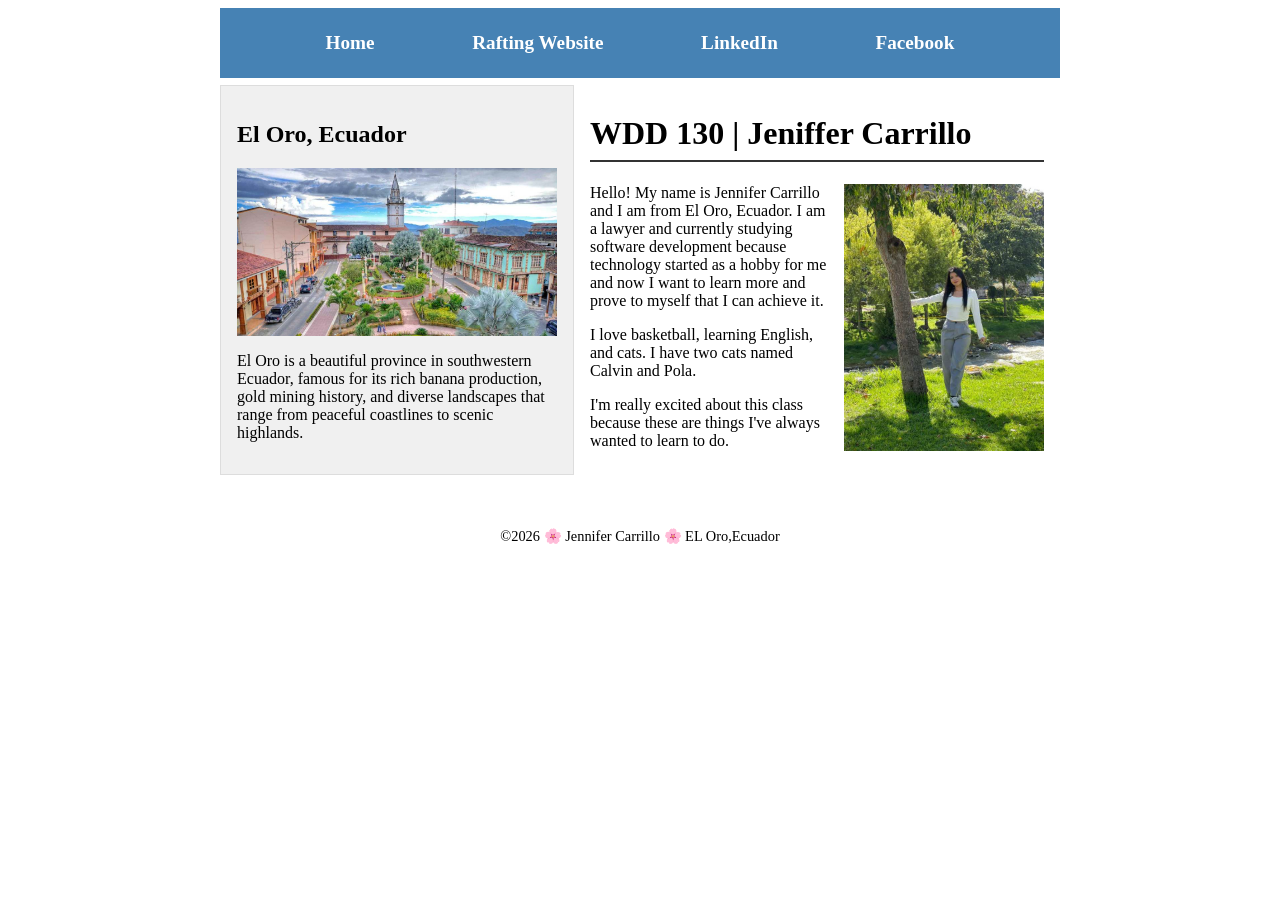
<file: index.html>
<!DOCTYPE html>
<html lang="en">

<head>
    <meta charset="UTF-8">
    <meta name="viewport" content="width=device-width, initial-scale=1.0">
    <title>WDD 130 | Jeniffer Carrillo</title>
    <meta name="description"
      content="Home page for WDD 130 course, featuring profile details and information about El Oro, Ecuador.">
    <meta name="author" content="Jeniffer Carrillo">
    <link rel="stylesheet" href="styles/styles.css">
</head>

<body>
    <header>
        <nav>
            <a href="#">Home</a>
            <a href="wwr/">Rafting Website</a>
            <a href="https://linkedin.com">LinkedIn</a>
            <a href="https://facebook.com">Facebook</a>
        </nav>
    </header>

    <div class="grid">
        <aside>
            <h2>El Oro, Ecuador</h2>
            <img src="images/el-oro-ecuador.jpg"
              alt="Beautiful landscape or landmark of El Oro, Ecuador">
            <p>El Oro is a beautiful province in southwestern Ecuador, famous for its rich banana
                production, gold mining history, and diverse landscapes that range from peaceful
                coastlines to scenic highlands.</p>
        </aside>

        <main>
            <h1>WDD 130 | Jeniffer Carrillo</h1>
            <img src="images/profile.jpg" alt="Jennifer Carrillo Profile Picture" width="200">
            <p>Hello! My name is Jennifer Carrillo and I am from El Oro, Ecuador. I am a lawyer and
                currently studying software development because technology started as a hobby for me
                and now I want to learn more and prove to myself that I can achieve it.</p>
            <p>I love basketball, learning English, and cats. I have two cats named Calvin and Pola.
            </p>
            <p>I'm really excited about this class because these are things I've always wanted to
                learn to do.</p>
        </main>
    </div>

    <footer>
        <p>&copy;2026 🌸 Jennifer Carrillo 🌸 EL Oro,Ecuador</p>
    </footer>
</body>

</html>
</file>
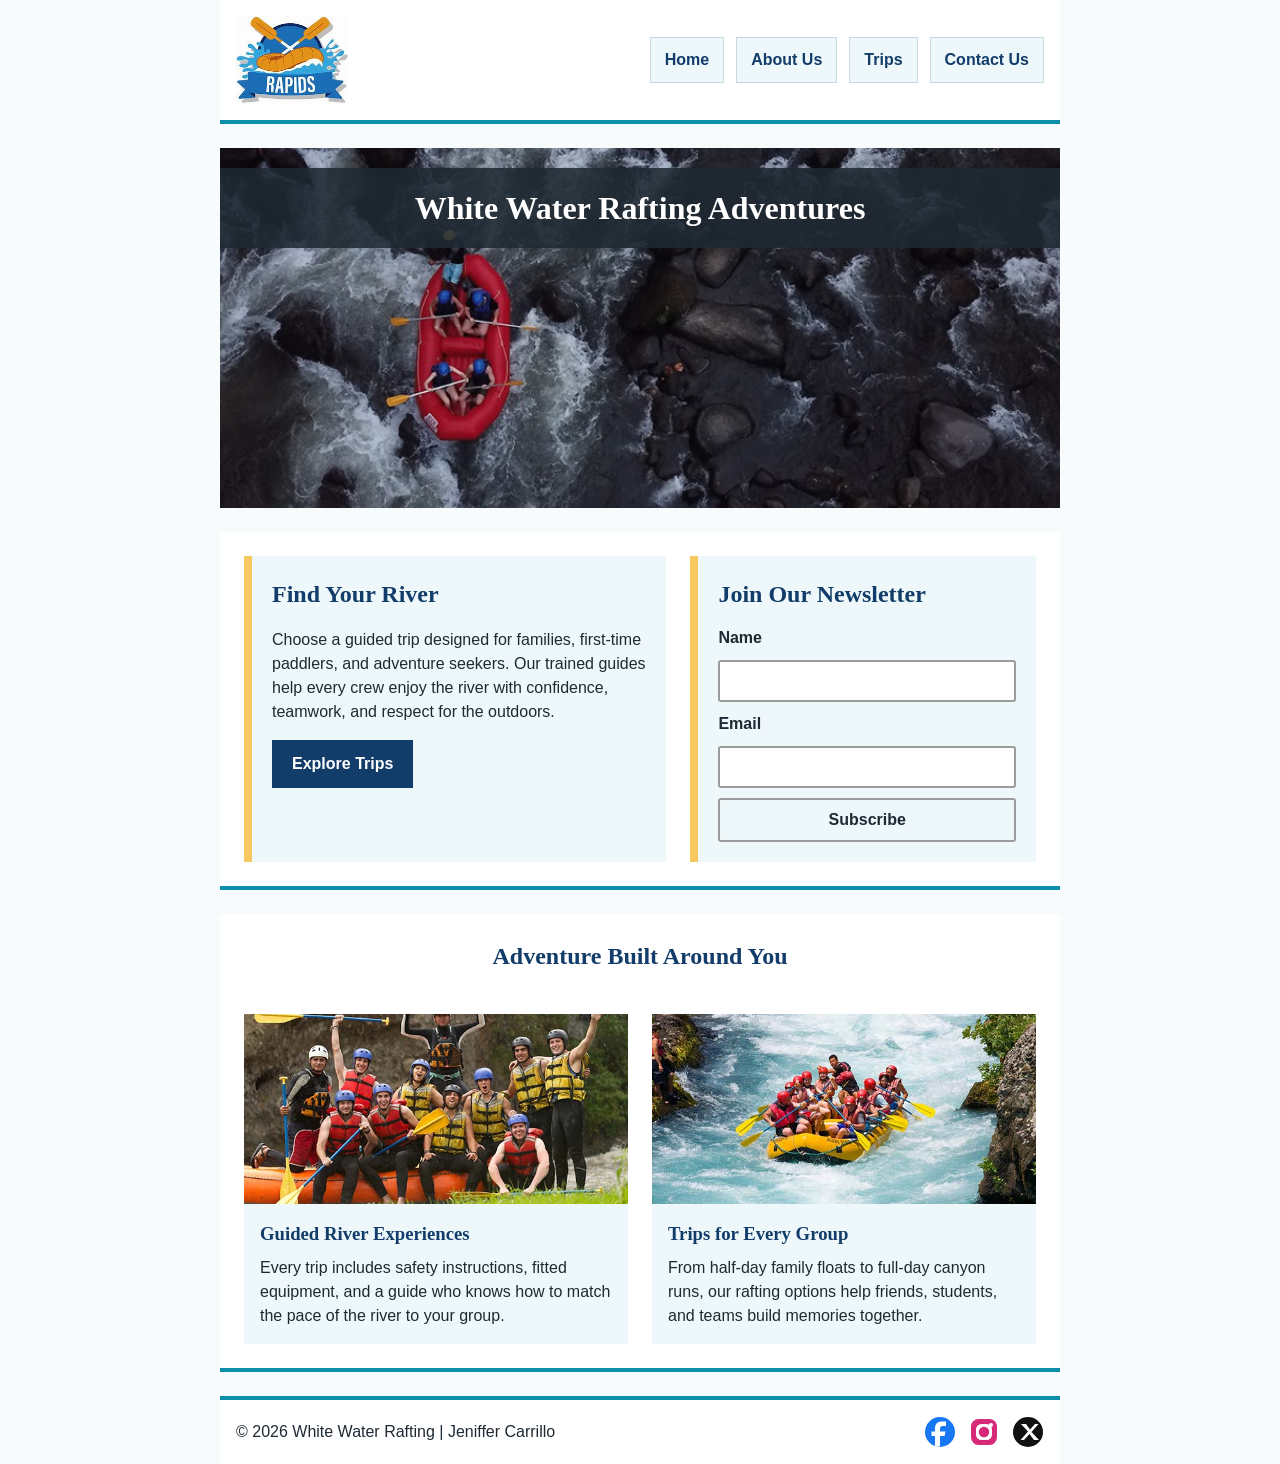
<file: wwr/index.html>
<!DOCTYPE html>
<html lang="en-US">

<head>
  <meta charset="UTF-8">
  <meta name="viewport" content="width=device-width, initial-scale=1.0">
  <meta name="description"
    content="Plan a whitewater rafting adventure with safe guides, scenic rivers, trip options, and outdoor experiences for every group.">
  <meta name="author" content="Jeniffer Carrillo">
  <title>Home | White Water Rafting</title>
  <link rel="stylesheet" href="styles/rafting.css">
</head>

<body>
  <header>
    <img src="images/rapids-logo.jpeg" alt="Rapids rafting logo">
    <nav>
      <ul>
        <li><a href="index.html">Home</a></li>
        <li><a href="about.html">About Us</a></li>
        <li><a href="trips.html">Trips</a></li>
        <li><a href="contact.html">Contact Us</a></li>
      </ul>
    </nav>
  </header>
  <main>
    <div class="hero home-hero">
      <img src="images/rafting16_1024.jpg"
        alt="Aerial view of a rafting crew navigating rocky whitewater rapids">
      <h1>White Water Rafting Adventures</h1>
    </div>
    <section class="home-intro">
      <div>
        <h2>Find Your River</h2>
        <p>
          Choose a guided trip designed for families, first-time paddlers, and adventure seekers.
          Our trained guides help every crew enjoy the river with confidence, teamwork, and respect
          for the outdoors.
        </p>
        <a class="cta-link" href="trips.html">Explore Trips</a>
      </div>
      <form class="newsletter">
        <h2>Join Our Newsletter</h2>
        <label for="newsletter-name">Name</label>
        <input type="text" id="newsletter-name" name="newsletter-name" required>

        <label for="newsletter-email">Email</label>
        <input type="email" id="newsletter-email" name="newsletter-email" required>

        <button type="submit">Subscribe</button>
      </form>
    </section>
    <section class="purpose-grid">
      <h2>Adventure Built Around You</h2>
      <article>
        <img src="images/rafting59_600.jpg"
          alt="Happy rafting team celebrating beside the river after a trip">
        <div>
          <h3>Guided River Experiences</h3>
          <p>
            Every trip includes safety instructions, fitted equipment, and a guide who knows how to
            match the pace of the river to your group.
          </p>
        </div>
      </article>
      <article>
        <img src="images/rafting53_600.jpg"
          alt="Rafting group paddling through bright blue whitewater">
        <div>
          <h3>Trips for Every Group</h3>
          <p>
            From half-day family floats to full-day canyon runs, our rafting options help friends,
            students, and teams build memories together.
          </p>
        </div>
      </article>
    </section>
  </main>
  <footer>
    <p>&copy; 2026 White Water Rafting | Jeniffer Carrillo</p>
    <nav class="socialmedia">
      <a href="https://facebook.com">
        <img src="images/facebook.svg" alt="Facebook">
      </a>
      <a href="https://instagram.com">
        <img src="images/instagram.svg" alt="Instagram">
      </a>
      <a href="https://x.com">
        <img src="images/x-social-media-icon.svg" alt="X">
      </a>
    </nav>
  </footer>
</body>

</html>
</file>
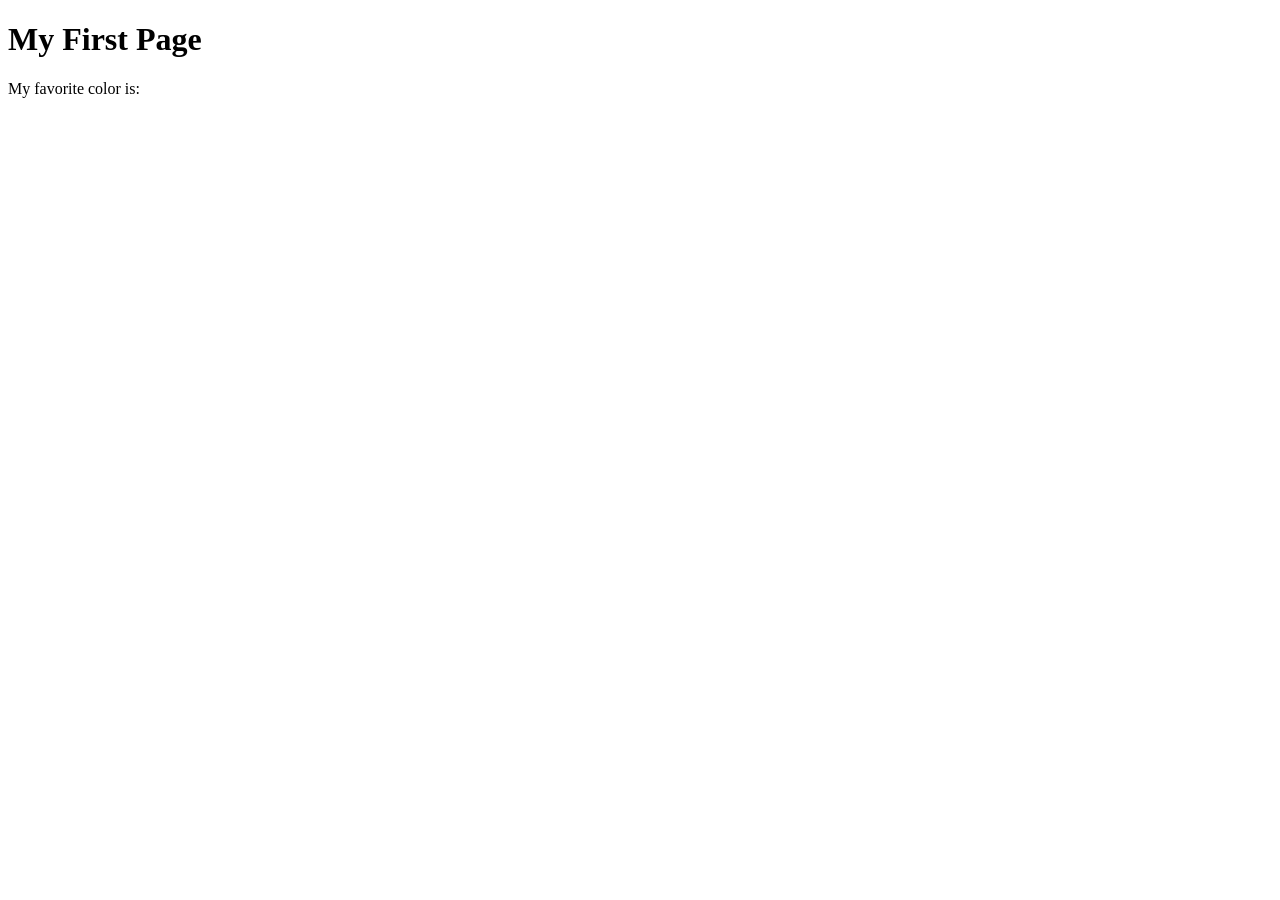
<file: week01/first-page.html>
<!DOCTYPE html>
<html lang="en">
<head>
    <meta charset="UTF-8">
    <meta name="viewport" content="width=device-width, initial-scale=1.0">
    <title>My First Page</title>
</head>
<body>
    <h1>My First Page</h1>
    <p>My favorite color is: </p>
</body>
</html>
</file>
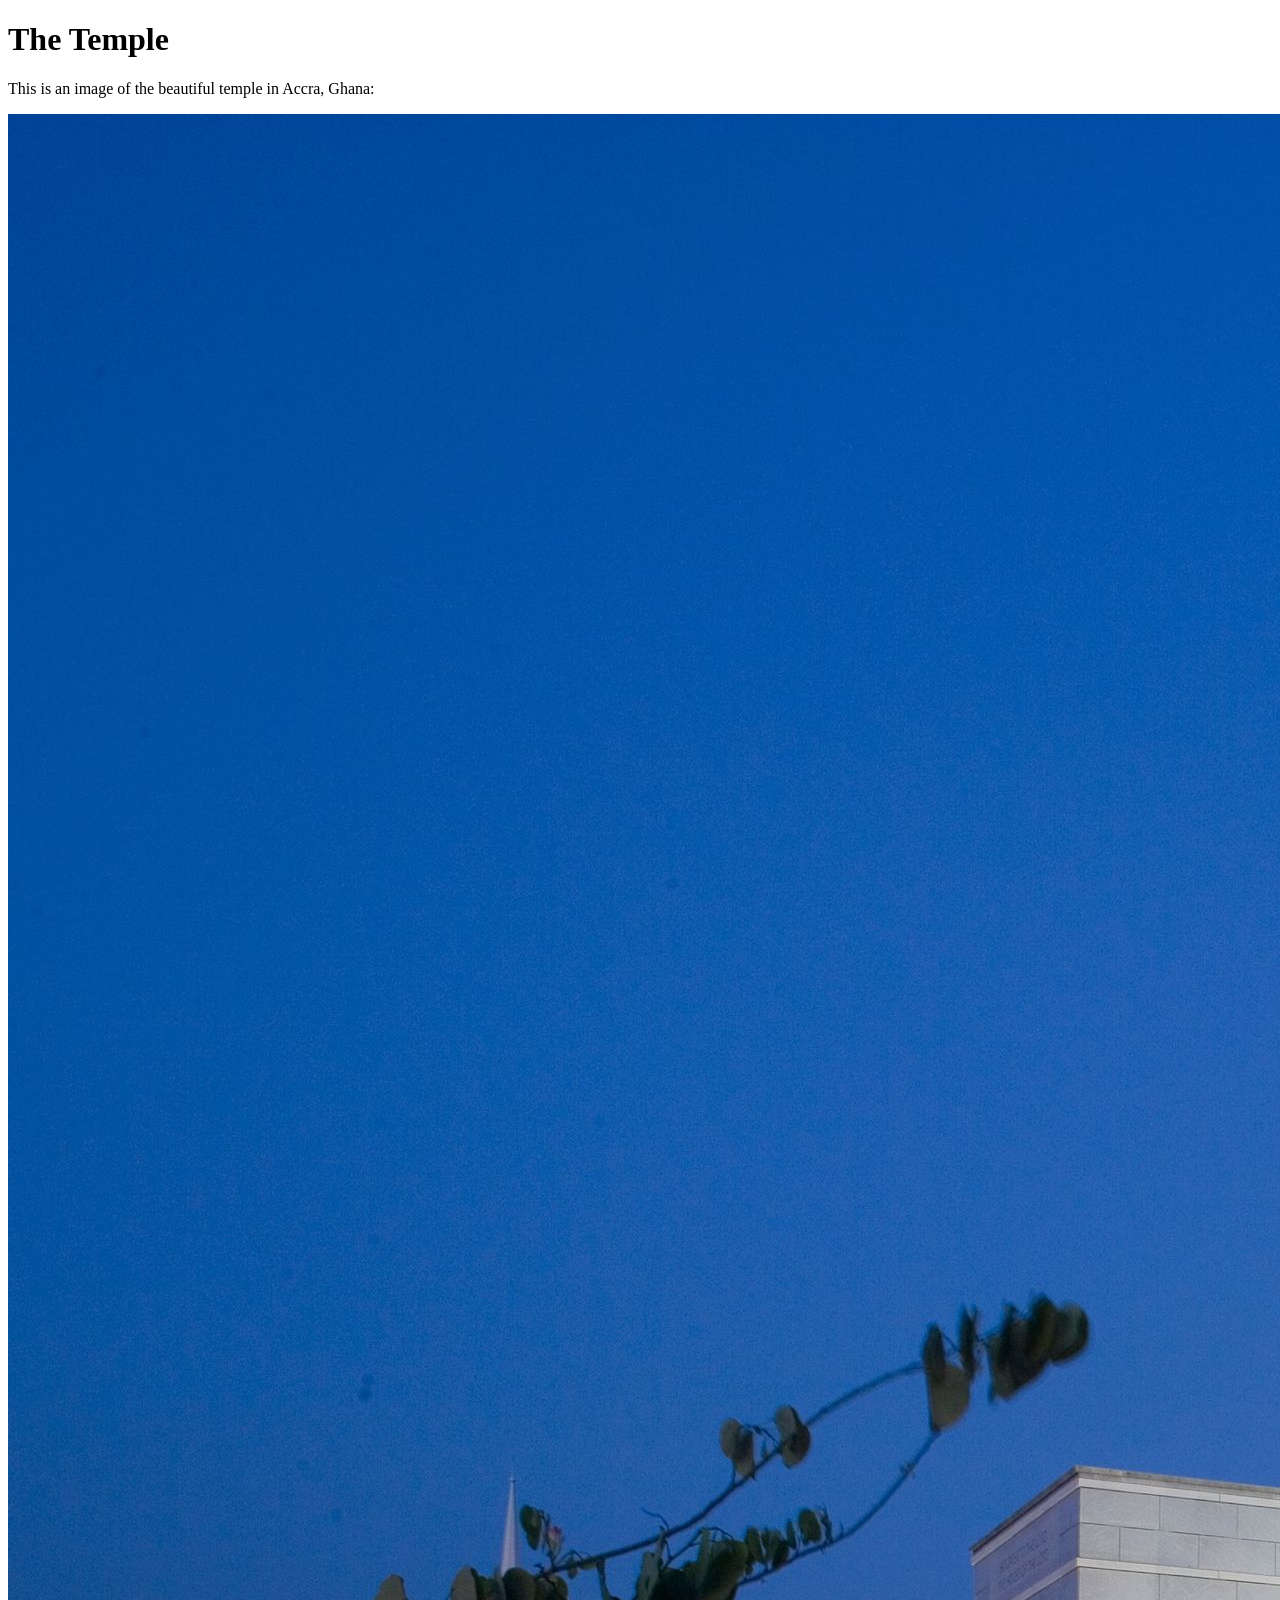
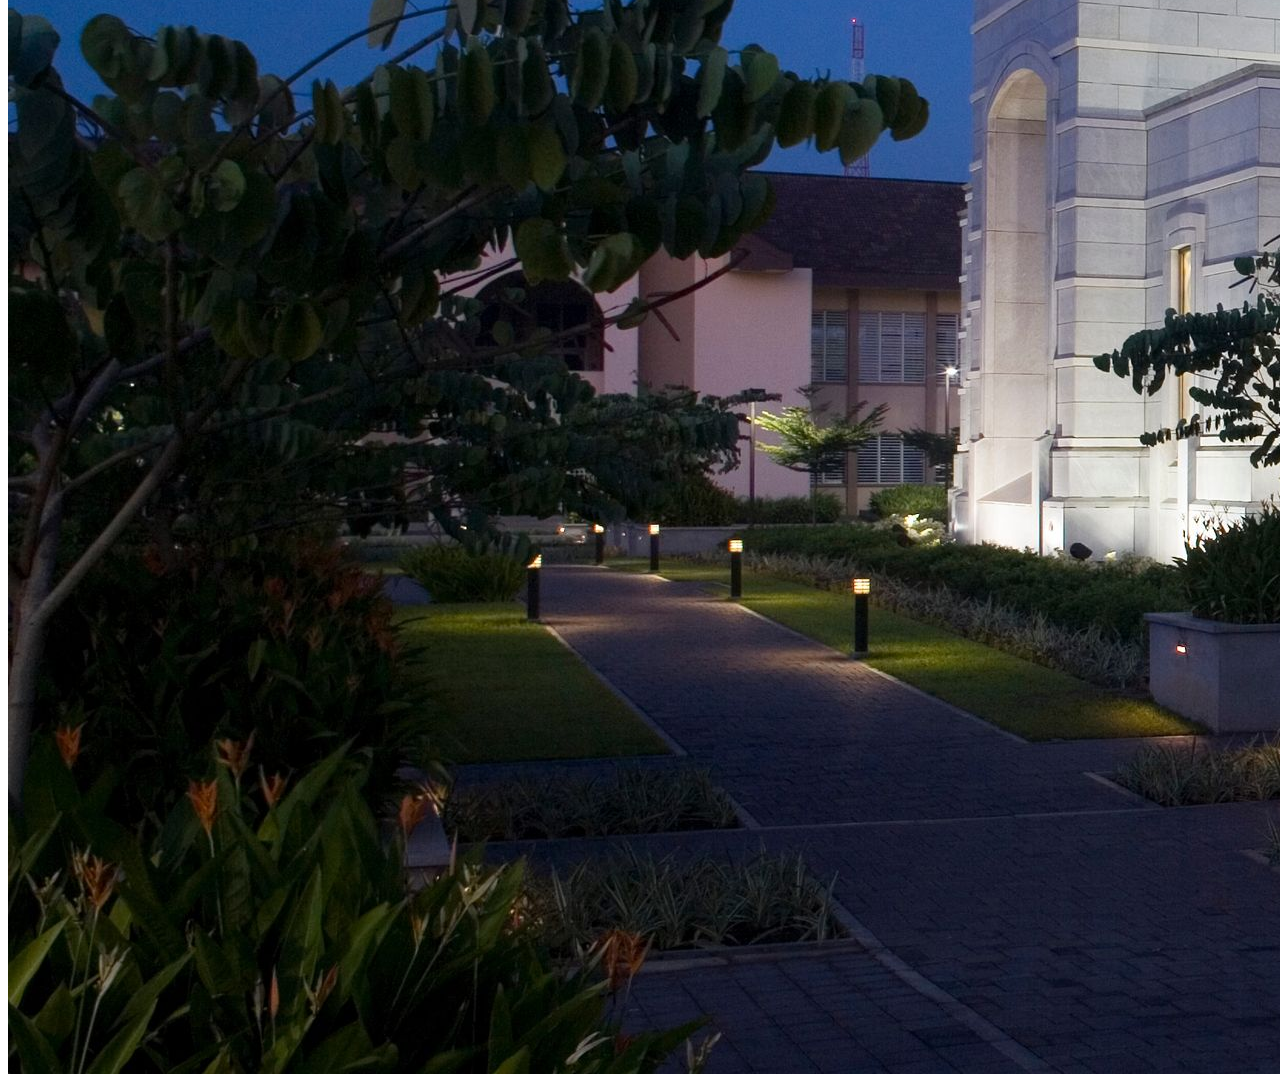
<file: week01/images.html>
<!DOCTYPE html>
<html lang="en">
<head>
    <meta charset="UTF-8">
    <meta name="viewport" content="width=device-width, initial-scale=1.0">
    <title>Temple Image</title>
</head>
<body>
    <h1>The Temple</h1>
    <p>This is an image of the beautiful temple in Accra, Ghana:</p>
    <img src="images/temple-large.jpeg" alt="The Accra Ghana Temple">
    
</body>
</html>
</file>
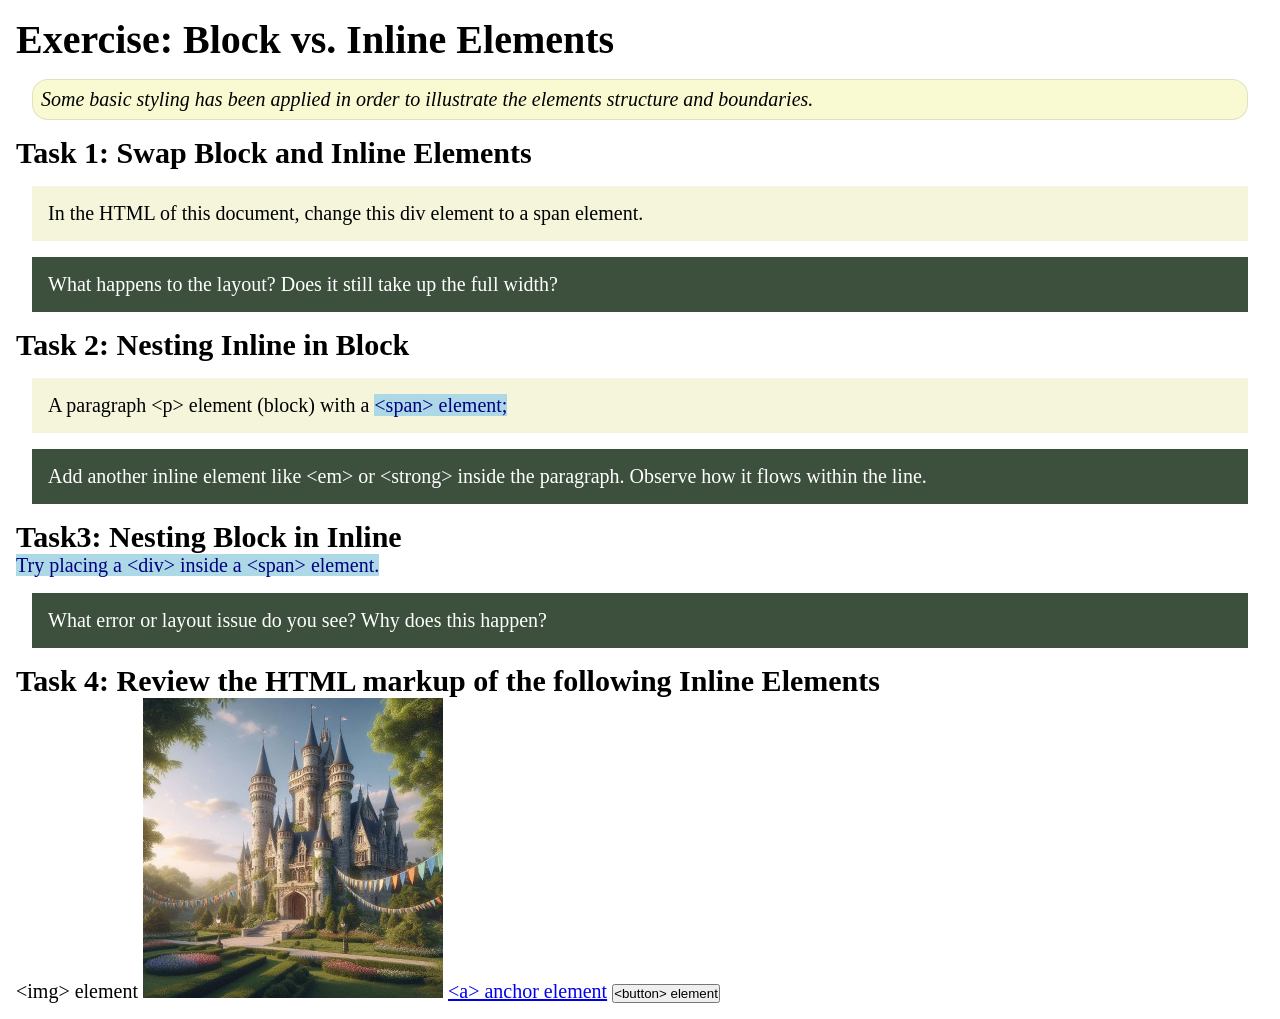
<file: week02/block-vs-inline.html>
<!DOCTYPE html>
<html lang="en">

<head>
    <meta charset="UTF-8">
    <meta name="viewport" content="width=device-width, initial-scale=1.0">
    <title>Exercise: Block vs. Inline Elements</title>
    <link rel="stylesheet" href="styles/block-vs-inline.css">
</head>

<body>
    <main>
        <h1>Exercise: Block vs. Inline Elements</h1>
        <p class="note">Some basic styling has been applied in order to illustrate the elements structure and
            boundaries.</p>

        <h2>Task 1: Swap Block and Inline Elements</h2>
        <div>In the HTML of this document, change this div element to a span element.</div>

        <p class="question">What happens to the layout? Does it still take up the full width?</p>

        <h2>Task 2: Nesting Inline in Block</h2>
        <p>A paragraph &lt;p&gt; element (block) with a <span>&lt;span&gt; element;</span></p>
        <p class="question">Add another inline element like &lt;em&gt; or &lt;strong&gt; inside the paragraph. Observe
            how it flows within the line.</p>

        <h2>Task3: Nesting Block in Inline</h2>
        <span>Try placing a &lt;div&gt; inside a &lt;span&gt; element.</span>
            <p class="question">What error or layout issue do you see? Why does this happen?</p>


            <h2>Task 4: Review the HTML markup of the following Inline Elements</h2>
        &lt;img&gt; element
        <img src="images/castle.webp" alt="placeholder image (images are inline)" width="300" height="300">
        <a href="https://churchofjesuschrist.org">&lt;a&gt; anchor element</a>
        <button type="button">&lt;button&gt; element</button>
    </main>
</body>

</html>
</file>
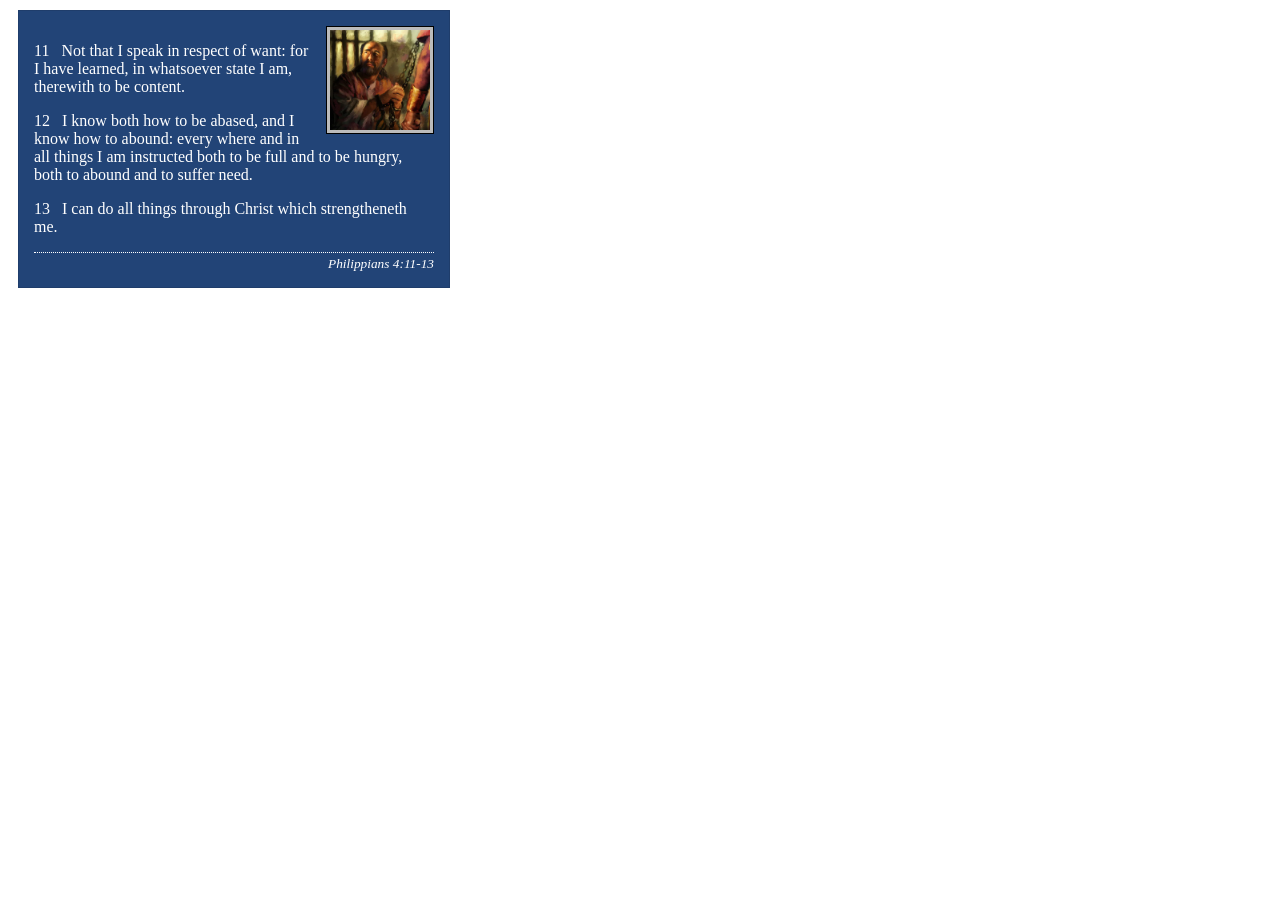
<file: week02/box-model-solution.html>
<!DOCTYPE html>
<html lang="en">
<head>
    <meta charset="UTF-8">
    <meta name="viewport" content="width=device-width, initial-scale=1.0">
    <title>Box Model Activity</title>
    <link rel="stylesheet" href="styles/box-model-solution.css">
</head>
<body>
    <main>
        <div class="callout">
            <img src="images/apostle-paul-imprisoned.webp" alt="Paul the Apostle - Imprisoned in Rome" width="200" height="200">
            <blockquote>
                <p>11 &nbsp; Not that I speak in respect of want: for I have learned, in whatsoever state I am, therewith to be content.</p>
                <p>12 &nbsp; I know both how to be abased, and I know how to abound: every where and in all things I am instructed both to be full and to be hungry, both to abound and to suffer need.</p>
                <p>13 &nbsp; I can do all things through Christ which strengtheneth me.</p>
            </blockquote>
            <cite>Philippians 4:11-13</cite>
        </div>
    </main>
</body>
</html>
</file>
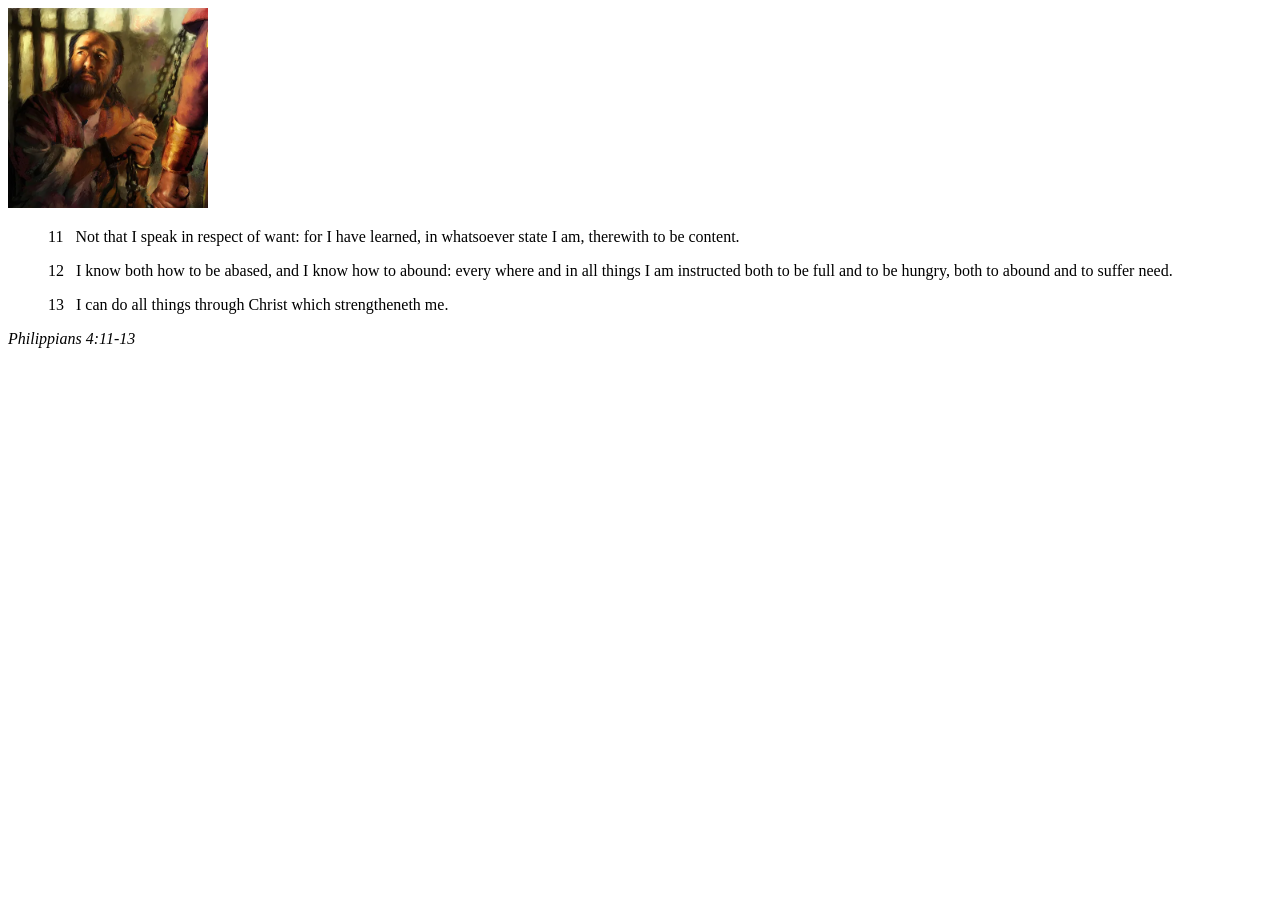
<file: week02/box-model.html>
<!DOCTYPE html>
<html lang="en">
<head>
    <meta charset="UTF-8">
    <meta name="viewport" content="width=device-width, initial-scale=1.0">
    <title>Box Model Activity</title>
</head>
<body>
    <main>
        <div class="callout">
            <img src="images/apostle-paul-imprisoned.webp" alt="Paul the Apostle - Imprisoned in Rome" width="200" height="200">
            <blockquote>
                <p>11 &nbsp; Not that I speak in respect of want: for I have learned, in whatsoever state I am, therewith to be content.</p>
                <p>12 &nbsp; I know both how to be abased, and I know how to abound: every where and in all things I am instructed both to be full and to be hungry, both to abound and to suffer need.</p>
                <p>13 &nbsp; I can do all things through Christ which strengtheneth me.</p>
            </blockquote>
            <cite>Philippians 4:11-13</cite>
        </div>
    </main>
</body>
</html>
</file>
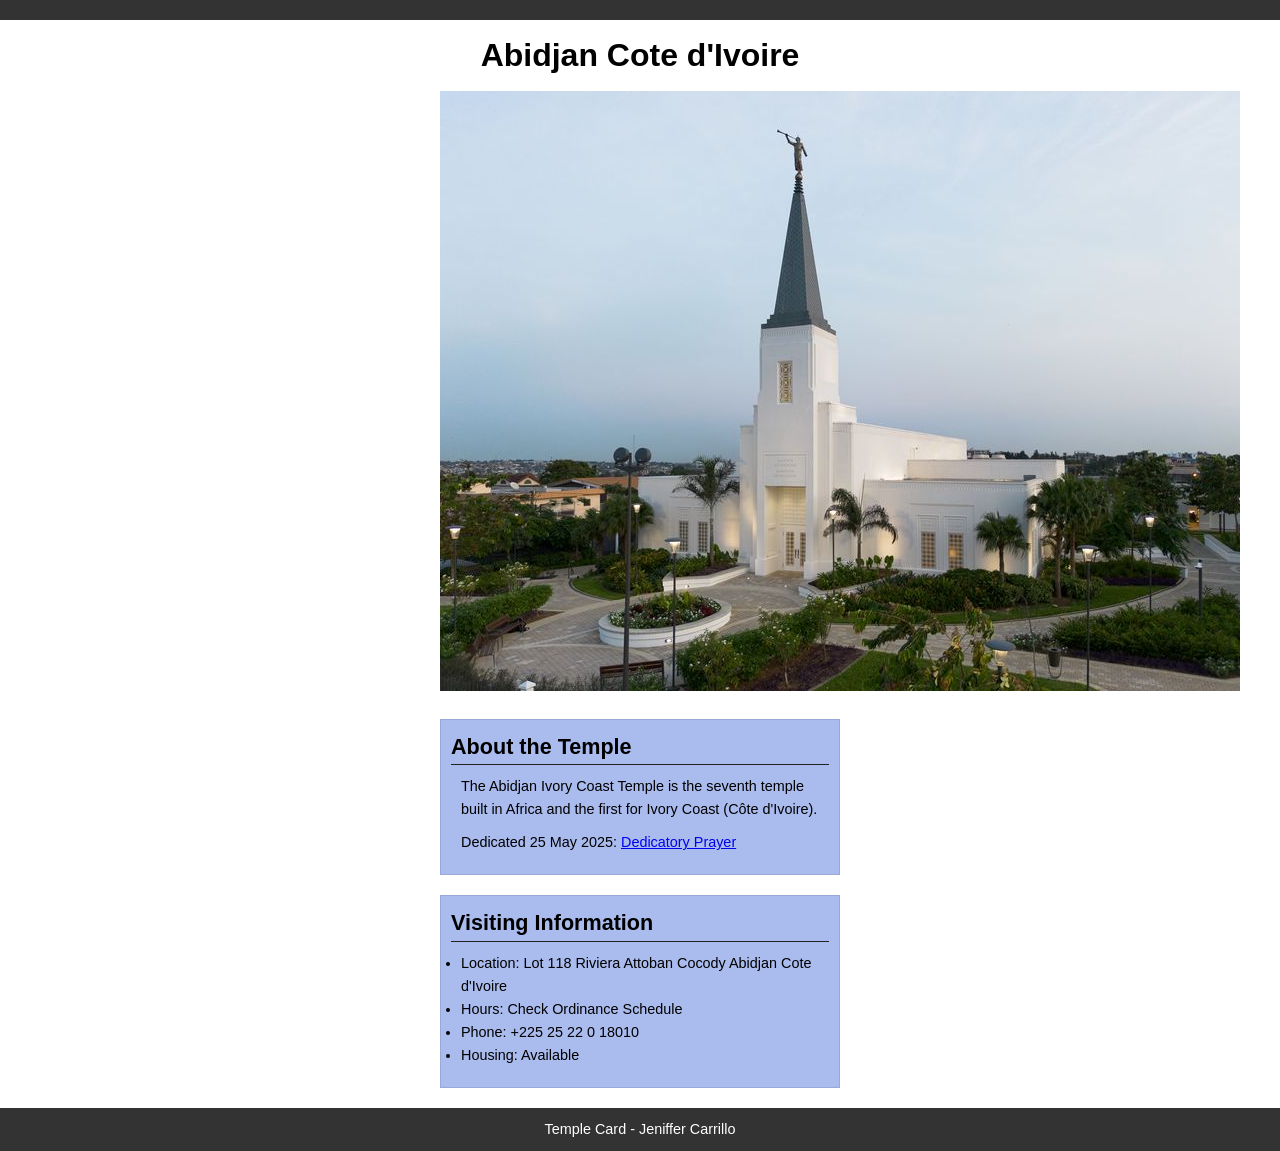
<file: week02/temple.html>
<!DOCTYPE html>
<html lang="en">

<head>
    <meta charset="UTF-8">
    <meta name="viewport" content="width=device-width, initial-scale=1.0">
    <title>Temple Card - Abidjan Cote d'Ivoire</title>
    <link rel="stylesheet" href="styles/temple.css">
</head>

<body>
    <header>
    </header>
    <main>
        <h1>Abidjan Cote d'Ivoire</h1>
        <picture>
            <img src="images/abidjan-ivory-coast.jpeg" alt="Abidjan Cote d'Ivoire Temple">
        </picture>
        <section>
            <h2>About the Temple</h2>
            <p>The Abidjan Ivory Coast Temple is the seventh temple built in Africa and the first
                for Ivory Coast (Côte
                d'Ivoire).</p>
            <p>Dedicated 25 May 2025: <a
                  href="https://www.churchofjesuschrist.org/temples/dedicatory-prayer/abidjan-ivory-coast-temple/2025-05-25?lang=eng"
                  target="_blank" rel="noopener noreferrer">Dedicatory Prayer</a></p>
        </section>
        <section>
            <h2>Visiting Information</h2>
            <ul>
                <li>Location: Lot 118 Riviera Attoban Cocody Abidjan Cote d'Ivoire</li>
                <li>Hours: Check Ordinance Schedule</li>
                <li>Phone: +225 25 22 0 18010</li>
                <li>Housing: Available</li>
            </ul>
        </section>
    </main>
    <footer>
        <p>Temple Card - Jeniffer Carrillo</p>
    </footer>
</body>

</html>
</file>
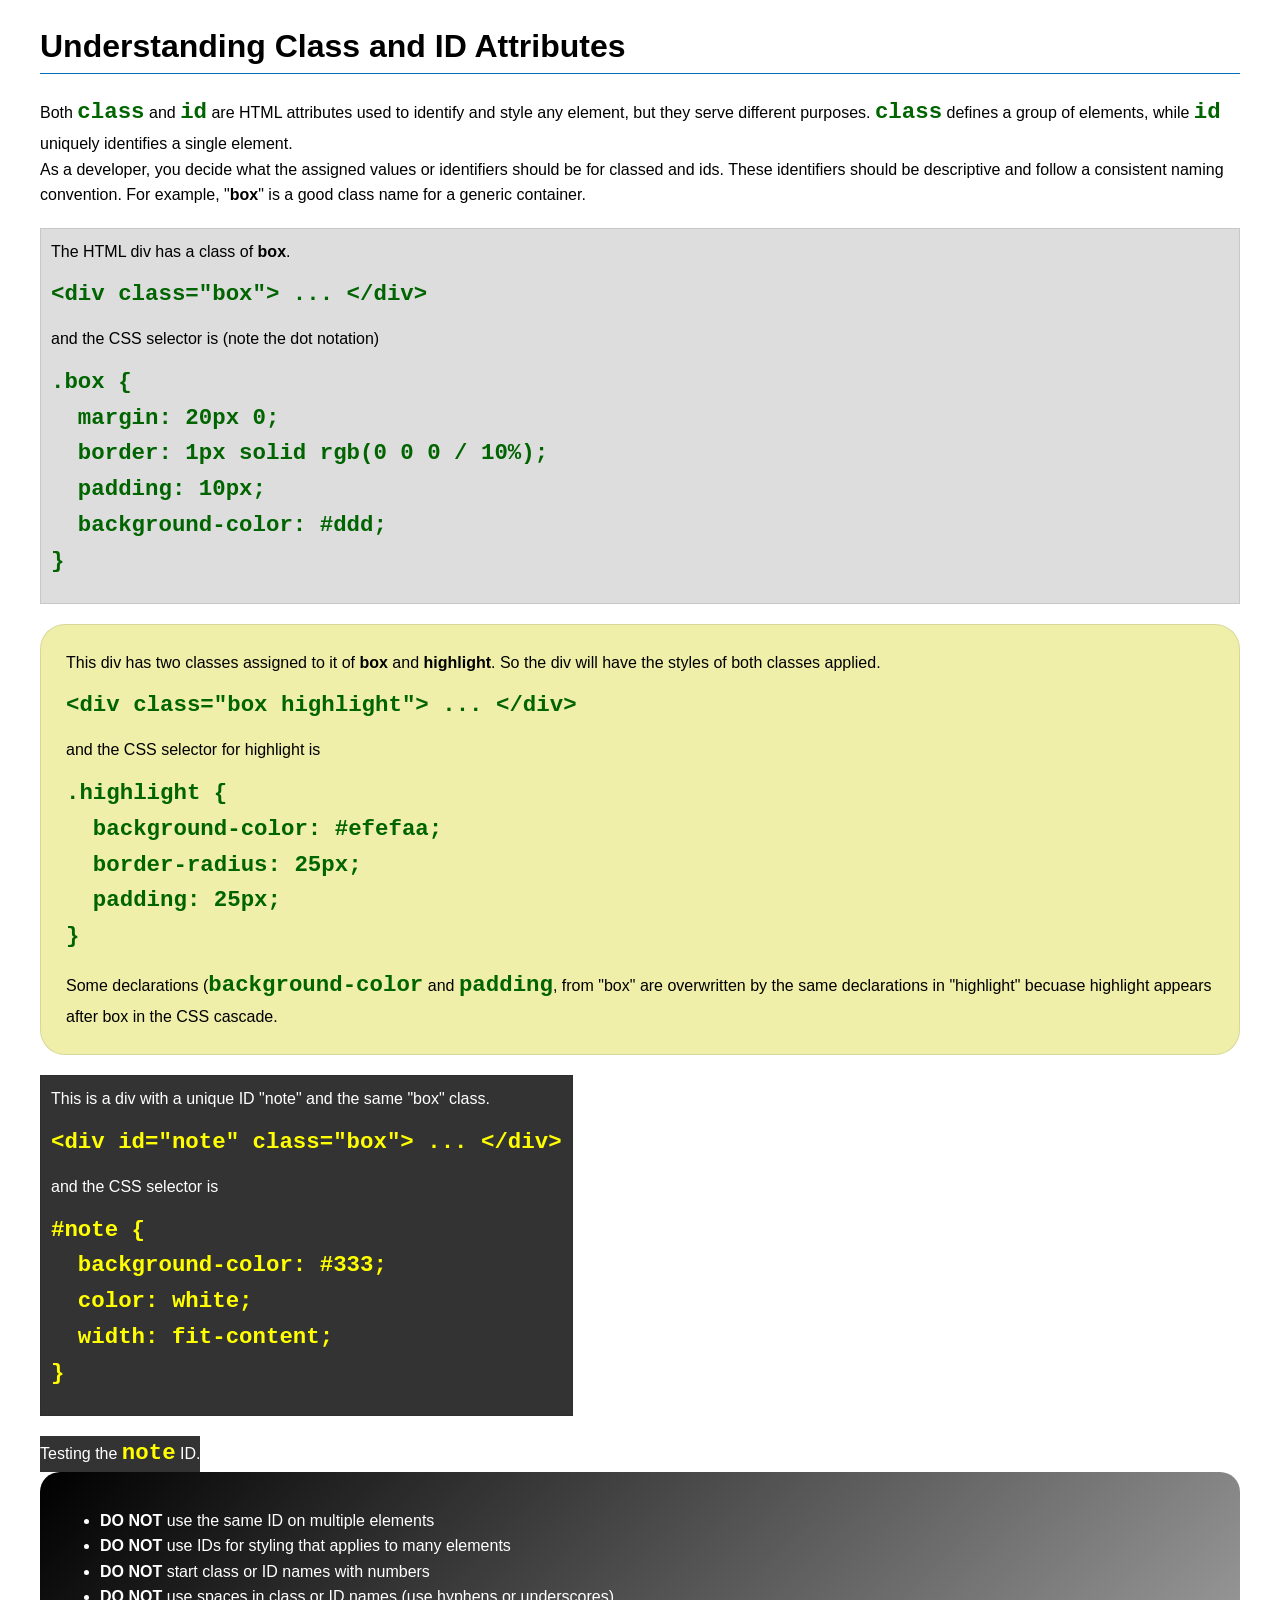
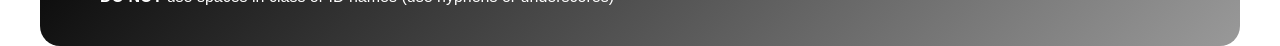
<file: week03/class-and-id.html>
<!DOCTYPE html>
<html lang="en">

<head>
    <meta charset="UTF-8">
    <meta name="viewport" content="width=device-width, initial-scale=1.0">
    <title>Class vs ID Attributes</title>
    <link rel="stylesheet" href="styles/class-and-id.css">
</head>

<body>
    <h1>Understanding Class and ID Attributes</h1>
    <p>Both <code>class</code> and <code>id</code> are HTML attributes used to identify and style any element, but they
        serve different purposes. <code>class</code> defines a group of elements, while <code>id</code> uniquely
        identifies a single element.</p>
    <p>As a developer, you decide what the assigned values or identifiers should be for classed and ids. These
        identifiers should be
        descriptive and follow a consistent naming convention. For example, "<strong>box</strong>" is a good class name
        for a generic container.</p>
    <div class="box">
        <p>The HTML div has a class of <strong>box</strong>.</p>
        <pre><code class="html">&lt;div class="box"&gt; ... &lt;/div&gt;</code></pre>
        and the CSS selector is (note the dot notation)
        <pre><code class="css">.box {
  margin: 20px 0;
  border: 1px solid rgb(0 0 0 / 10%);
  padding: 10px;
  background-color: #ddd; 
}</code></pre>
    </div>

    <div class="box highlight">
        <p>This div has two classes assigned to it of <strong>box</strong> and <strong>highlight</strong>. So the div
            will have the styles of both classes applied.</p>
        <pre><code class="html">&lt;div class="box highlight"&gt; ... &lt;/div&gt;</code></pre>
        and the CSS selector for highlight is
        <pre><code class="css">.highlight {
  background-color: #efefaa;
  border-radius: 25px;
  padding: 25px;
}</code></pre>
<p>Some declarations (<code>background-color</code> and <code>padding</code>, from "box" are overwritten by the same declarations in "highlight" becuase highlight appears after box in the CSS cascade.</p>
    </div>

    <div id="note" class="box">
        <p>This is a div with a unique ID "note" and the same "box" class.</p>
        <pre><code class="html">&lt;div id="note" class="box"&gt; ... &lt;/div&gt;</code></pre>
        and the CSS selector is
        <pre><code class="css">#note {
  background-color: #333;
  color: white;
  width: fit-content;
}</code></pre>
    </div>

    <div id="note">
        <p>Testing the <code>note</code> ID.</p>
    </div>

    <section id="best-practice">
        <ul>
            <li><strong>DO NOT</strong> use the same ID on multiple elements</li>
            <li><strong>DO NOT</strong> use IDs for styling that applies to many elements</li>
            <li><strong>DO NOT</strong> start class or ID names with numbers</li>
            <li><strong>DO NOT</strong> use spaces in class or ID names (use hyphens or underscores)</li>
        </ul>
    </section>




</body>

</html>
</file>
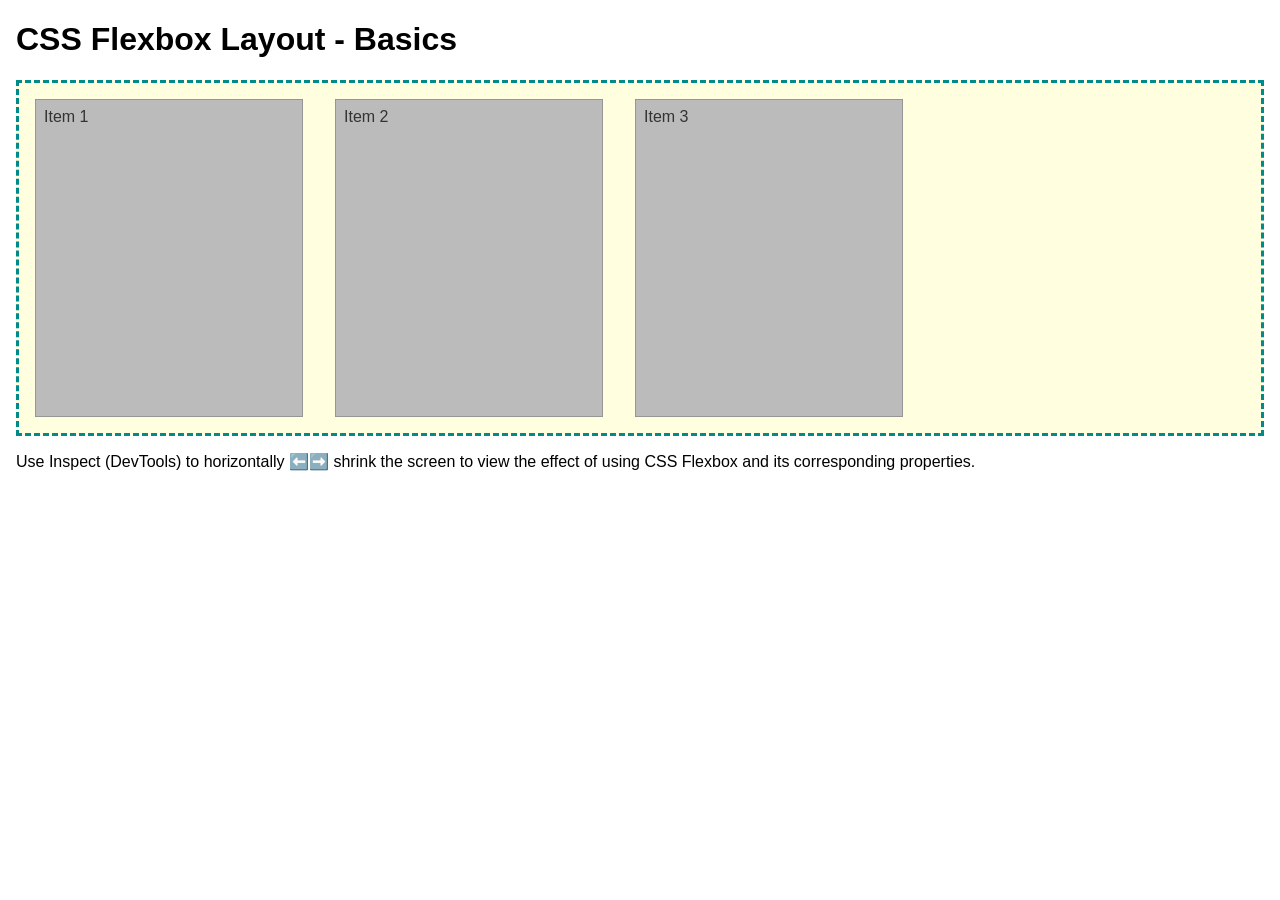
<file: week04/flexbox-layout.html>
<!DOCTYPE html>
<html lang="en">
<head>
    <meta charset="UTF-8">
    <meta name="viewport" content="width=device-width, initial-scale=1.0">
    <title>CSS Flexbox Layout - Basics</title>
    <link rel="stylesheet" href="styles/flexbox.css">
</head>
<body>
    <main>
        <h1>CSS Flexbox Layout - Basics</h1>
        <div class="flex-container">
            <div class="flex-item item1">Item 1</div>
            <div class="flex-item item2">Item 2</div>
            <div class="flex-item item3">Item 3</div>
        </div>
        <p>Use Inspect (DevTools) to horizontally ⬅️➡️ shrink the screen to view the effect of using CSS Flexbox and its corresponding properties.</p>
    </main>
</body>
</html>
</file>
<file: styles/styles.css>
header,
.grid,
footer {
    max-width: 840px;
    margin: 0 auto;
}

nav {
    background-color: steelblue;
    padding: 1rem;
    display: flex;
    justify-content: space-evenly;
    align-items: center;
}

nav a {
    display: block;
    padding: 0.5rem;
    text-decoration: none;
    font-size: 1.2rem;
    font-weight: 700;
    color: #fff;
}

nav a:hover {
    text-decoration: underline;
}

main h1 {
    border-bottom: 2px solid #333333;
    padding-bottom: 0.5rem;
}

.grid {
    display: grid;
    align-items: center;
}

main {
    grid-column: 2 / 3;
    margin: 1rem;
}

aside {
    width: 20rem;
    position: relative;
    grid-column: 1 / 2;
    grid-row: 1 / 2;
    background-color: #f0f0f0;
    padding: 1rem;
    border: 1px solid #dddddd;
}

aside img {
    max-width: 100%;
    height: auto;
    display: block;
    margin: 0 auto 1rem auto;
}

main img {
    float: right;
    margin-left: 1rem;
    margin-bottom: 0.5rem;
}

footer {
    text-align: center;
    padding: 1rem;
    margin-top: 1rem;
    font-size: 0.9rem;
}
</file>
<file: wwr/styles/rafting.css>
:root {
  --primary-color: #123c69;
  --secondary-color: #0b8fab;
  --accent1-color: #1f2933;
  --accent2-color: #f6c85f;
  --heading-font: Georgia, "Times New Roman", serif;
  --body-font: Arial, Helvetica, sans-serif;
}

* {
  margin: 0;
  padding: 0;
  box-sizing: border-box;
}

body {
  font-family: var(--body-font);
  color: var(--accent1-color);
  line-height: 1.5;
  background-color: #f8fbfc;
}

header,
main,
footer {
  width: 840px;
  margin: 0 auto;
}

header {
  display: grid;
  grid-template-columns: 140px 1fr;
  align-items: center;
  gap: 24px;
  padding: 16px;
  background-color: #fff;
  border-bottom: 4px solid var(--secondary-color);
}

header img {
  width: 112px;
  height: auto;
  display: block;
}

h1,
h2,
h3 {
  font-family: var(--heading-font);
  color: var(--primary-color);
}

nav ul {
  display: flex;
  justify-content: flex-end;
  gap: 12px;
  list-style: none;
}

nav li {
  flex: 0 1 auto;
}

nav a {
  color: var(--primary-color);
  display: block;
  font-weight: 700;
  text-decoration: none;
  padding: 10px 14px;
  border: 1px solid #c8d8df;
  background-color: #eef7fa;
}

nav a:hover {
  color: #fff;
  background-color: var(--primary-color);
}

.hero {
  position: relative;
  margin-top: 24px;
}

.hero img {
  display: block;
  width: 100%;
  height: 360px;
  object-fit: cover;
}

h1 {
  position: absolute;
  top: 20px;
  width: 100%;
  padding: 16px;
  text-align: center;
  background-color: rgba(31, 41, 51, 0.86);
  color: #fff;
}

.hero article {
  position: absolute;
  left: 32px;
  right: 32px;
  bottom: 28px;
  min-height: 130px;
  padding: 18px;
  background-color: rgba(255, 255, 255, 0.92);
  border-left: 8px solid var(--accent2-color);
  box-shadow: 0 8px 22px rgba(0, 0, 0, 0.28);
}

.hero article img {
  float: right;
  width: 125px;
  height: auto;
  margin: 0 0 12px 16px;
  border: 3px solid #fff;
  box-shadow: 0 4px 12px rgba(0, 0, 0, 0.25);
}

section {
  margin: 24px 0;
  padding: 24px;
  background-color: #fff;
  border-bottom: 4px solid var(--secondary-color);
}

section h2 {
  margin-bottom: 16px;
  text-align: left;
  color: var(--primary-color);
}

.history h2,
.adventures h2 {
  text-align: center;
}

.history-grid {
  display: grid;
  grid-template-columns: 1fr 220px 1fr;
  align-items: center;
  gap: 24px;
}

.history-grid img {
  width: 100%;
  height: auto;
}

.history-photo {
  margin: 0;
}

.history-photo img {
  display: block;
  aspect-ratio: 4 / 3;
  object-fit: cover;
}

.history-photo figcaption {
  padding-top: 6px;
  color: var(--accent1-color);
  font-size: 0.72rem;
  text-align: center;
}

.adventure-grid {
  display: grid;
  grid-template-columns: repeat(5, 1fr);
  gap: 12px;
}

.adventure-grid figure {
  margin: 0;
}

.adventure-grid img {
  display: block;
  width: 100%;
  aspect-ratio: 1 / 1;
  object-fit: cover;
}

.adventure-grid figcaption {
  min-height: 48px;
  padding: 8px 4px 0;
  color: var(--primary-color);
  font-size: 0.85rem;
  font-weight: 700;
  text-align: center;
}

.home-intro {
  display: grid;
  grid-template-columns: 1.1fr 0.9fr;
  gap: 24px;
  align-items: stretch;
}

.home-intro > div,
.newsletter {
  padding: 20px;
  background-color: #eef7fa;
  border-left: 8px solid var(--accent2-color);
}

.cta-link {
  display: inline-block;
  margin-top: 16px;
  padding: 12px 20px;
  color: #fff;
  font-weight: 700;
  text-decoration: none;
  background-color: var(--primary-color);
}

.cta-link:hover {
  background-color: #0b2b4d;
}

.newsletter {
  display: grid;
  gap: 10px;
}

.newsletter h2 {
  margin-bottom: 4px;
}

.purpose-grid {
  display: grid;
  grid-template-columns: repeat(2, 1fr);
  gap: 24px;
}

.purpose-grid h2 {
  grid-column: 1 / -1;
  text-align: center;
}

.purpose-grid article,
.trip-grid article {
  background-color: #eef7fa;
}

.purpose-grid img,
.trip-grid img {
  display: block;
  width: 100%;
  height: 190px;
  object-fit: cover;
}

.purpose-grid article div,
.trip-grid article {
  padding: 16px;
}

.purpose-grid h3,
.trip-grid h3 {
  margin-bottom: 8px;
}

.trips-hero article {
  display: grid;
  grid-template-columns: 1fr auto;
  align-items: center;
  gap: 20px;
}

.trips-hero .cta-link {
  margin-top: 0;
  white-space: nowrap;
}

.trip-grid {
  display: grid;
  grid-template-columns: repeat(3, 1fr);
  gap: 18px;
}

.trip-grid article {
  display: grid;
  grid-template-rows: auto auto 1fr;
  padding: 0;
}

.trip-grid h3,
.trip-grid p {
  padding: 0 14px;
}

.trip-grid h3 {
  padding-top: 14px;
}

.trip-grid p {
  padding-bottom: 16px;
}

table {
  width: 100%;
  border-collapse: collapse;
}

caption {
  caption-side: bottom;
  padding-top: 8px;
  font-size: 0.9rem;
}

th,
td {
  padding: 12px;
  text-align: left;
  border: 1px solid #c8d8df;
}

th {
  color: #fff;
  background-color: var(--primary-color);
}

tbody tr:nth-child(even) {
  background-color: #eef7fa;
}

.contact-page h1 {
  position: static;
  margin: 22px 0 0;
  padding: 0;
  color: var(--accent1-color);
  font-family: var(--body-font);
  font-size: 2.2rem;
  font-weight: 400;
  text-align: center;
  background-color: transparent;
}

.contact-page section {
  background-color: #fff;
  border: none;
}

.contact-page .employees {
  margin-top: 24px;
  border: 2px solid #9b9b9b;
}

.contact-page section h2 {
  color: var(--accent1-color);
  font-family: var(--body-font);
  font-size: 1.6rem;
  text-align: center;
}

.contact-info h2 {
  position: absolute;
  left: -9999px;
}

.contact-info {
  margin-top: 0;
  padding: 0 6px 18px;
}

.contact-summary {
  display: flex;
  justify-content: center;
  margin-bottom: 26px;
  text-align: center;
}

.contact-details {
  font-size: 1.1rem;
  font-weight: 700;
}

.contact-details p {
  margin: 0;
}

.contact-grid,
.employee-grid {
  display: grid;
  gap: 48px;
}

.contact-grid {
  grid-template-columns: 1fr 1fr;
  align-items: start;
}

.contact-info iframe {
  width: 100%;
  min-height: 350px;
  border: 2px solid #9b9b9b;
}

.employee-grid {
  grid-template-columns: repeat(3, 1fr);
  justify-items: center;
}

.employee-grid figure {
  width: 150px;
  margin: 0;
  text-align: center;
}

.employee-grid img {
  display: block;
  width: 100%;
  aspect-ratio: 1 / 1;
  object-fit: cover;
  background-color: #e5e5e5;
}

.employee-grid figcaption {
  padding-top: 8px;
  color: var(--accent1-color);
  font-weight: 700;
}

form {
  display: grid;
  gap: 10px;
  padding-top: 0;
}

.form-row {
  display: grid;
  grid-template-columns: 90px 1fr;
  align-items: center;
  gap: 16px;
}

label,
legend {
  color: var(--accent1-color);
  font-weight: 700;
}

input,
textarea {
  width: 100%;
  padding: 7px 10px;
  color: var(--accent1-color);
  font: inherit;
  border: 2px solid #9b9b9b;
  border-radius: 3px;
}

textarea {
  resize: vertical;
}

fieldset {
  display: grid;
  grid-template-columns: 90px 1fr;
  gap: 10px 16px;
  padding: 0;
  border: none;
}

fieldset legend {
  float: left;
  width: 90px;
  padding: 0;
}

fieldset label {
  grid-column: 2;
  display: flex;
  align-items: center;
  gap: 10px;
  color: var(--accent1-color);
  font-weight: 400;
}

.checkbox-label {
  display: flex;
  align-items: center;
  gap: 10px;
  font-weight: 400;
}

input[type="radio"],
input[type="checkbox"] {
  width: auto;
}

button {
  width: 100%;
  padding: 8px 24px;
  color: var(--accent1-color);
  font: inherit;
  font-weight: 700;
  background-color: #eef7fa;
  border: 2px solid #9b9b9b;
  border-radius: 3px;
  cursor: pointer;
}

button:hover {
  color: #fff;
  background-color: var(--primary-color);
}

footer {
  display: grid;
  grid-template-columns: 1fr auto;
  align-items: center;
  gap: 24px;
  padding: 16px;
  background-color: #fff;
  border-top: 4px solid var(--secondary-color);
}

footer p {
  margin: 0;
}

.socialmedia {
  display: flex;
  justify-content: flex-end;
  gap: 12px;
}

.socialmedia a {
  text-decoration: none;
  border: none;
  padding: 0;
  background-color: transparent;
}

.socialmedia img {
  display: block;
  width: 32px;
  height: 32px;
}
</file>
<file: week02/styles/block-vs-inline.css>
* {
    margin: 0;
    padding: 0;
}

body {
    font-size: 20px;
    margin: 1rem;
}

p,
div {
    background-color: beige;
    margin: 1rem;
    padding: 1rem;
}

span {
    color: navy;
    background-color: lightblue;
}

code {
    margin: 0;
    padding: 0;
    color: green;
    font-size: 1.2rem;
}

.note {
    font-style: italic;
    background-color: lightgoldenrodyellow;
    border-radius: 1rem;
    border: 1px solid rgb(0 0 0 / 10%);
    margin: 1rem;
    padding: .5rem;
}

.question {
    background-color: #3d503d;
    color: #fff;
}
</file>
<file: week02/styles/box-model-solution.css>
.callout {
    max-width: 400px;
    margin: 10px;
    border: 1px solid rgba(0, 0, 0, .1);
    padding: 15px;
    background-color: #247;
    color: #fff;
}

.callout img {
    float: right;
    margin: 0 0 10px 15px;
    border: 1px solid #000;
    padding: 3px;
    background-color: #bbb;
    width: 100px;
    height: auto;

}

blockquote {
    margin: 0;
}

cite {
    display: block;
    border-top: 1px dotted #fff;
    padding-top: 3px;
    text-align: right;
    font-size: smaller;
}
</file>
<file: week02/styles/temple.css>
* {
    margin: 0;
    padding: 0;
}

body {
    font-family: Arial, sans-serif;
    line-height: 1.6;
}

header,
footer {
    background-color: #333;
    color: #fff;
    padding: 10px;
    text-align: center;
    font-size: 1.5rem;
}

main {
    width: 400px;
    margin: 0 auto;
}

h1 {
    margin: 10px;
    text-align: center;
}

h2 {
    border-bottom: 1px solid #222;
}

image {
    width: 100%;
    height: auto;
    box-shadow: 0 0 30px #333;
}

section {
    margin: 20px 0;
    border: 1px solid rgb(0 0 0/ 10%);
    padding: 10px;
    background-color: #abe;
    font-size: .9rem;
}

section p {
    margin: 10px;
}

ul {
    margin: 10px;
}

footer {
    font-size: .9rem;
}
</file>
<file: week03/styles/class-and-id.css>
body {
    font-family: Arial, sans-serif;
    line-height: 1.6;
    margin: 0;
    padding: 0 40px;
}

h1 {
    border-bottom: 1px solid rgb(0 110 182);
    padding-bottom: 0;
}



p {
    margin: 0;
}

code {
    color: darkgreen;
    font-weight: 700;
    font-size: 1.4rem;
}

/* Class examples - can be reused */

.box {
    margin: 20px 0;
    border: 1px solid rgb(0 0 0 / 10%);
    padding: 10px;
    background-color: #ddd; /* this is shorthand for #dddddd */
}

.highlight {
    background-color: #efefaa;
    border-radius: 25px;
    padding: 25px;
}

/* ID examples - should be unique */

#note {
    background-color: #333;
    color: white;
    width: fit-content;
}

#note code {
    color: yellow;
}

#best-practice {
    background: linear-gradient(135deg, #000 0%, #999 100%);
    color: white;
    border-radius: 20px;
    padding: 20px
}
</file>
<file: week04/styles/flexbox.css>
body {
    font-family: Helvetica, Arial, sans-serif;
    margin: 1rem;
}

.flex-container {
    border: 3px dashed darkcyan;
    background-color: lightyellow;
    display: flex;
    flex-wrap: wrap;
}

.flex-item {
    width: 250px;
    margin: 1rem;
    border: 1px solid rgb(0 0 0 / 20%);
    padding: 0.5rem;
    background-color: #bbb;
    color: #333;
}

.item1 {
    min-height: 100px;
}

.item2 {
    min-height: 200px;
}

.item3 {
    min-height: 300px;
}
</file>
